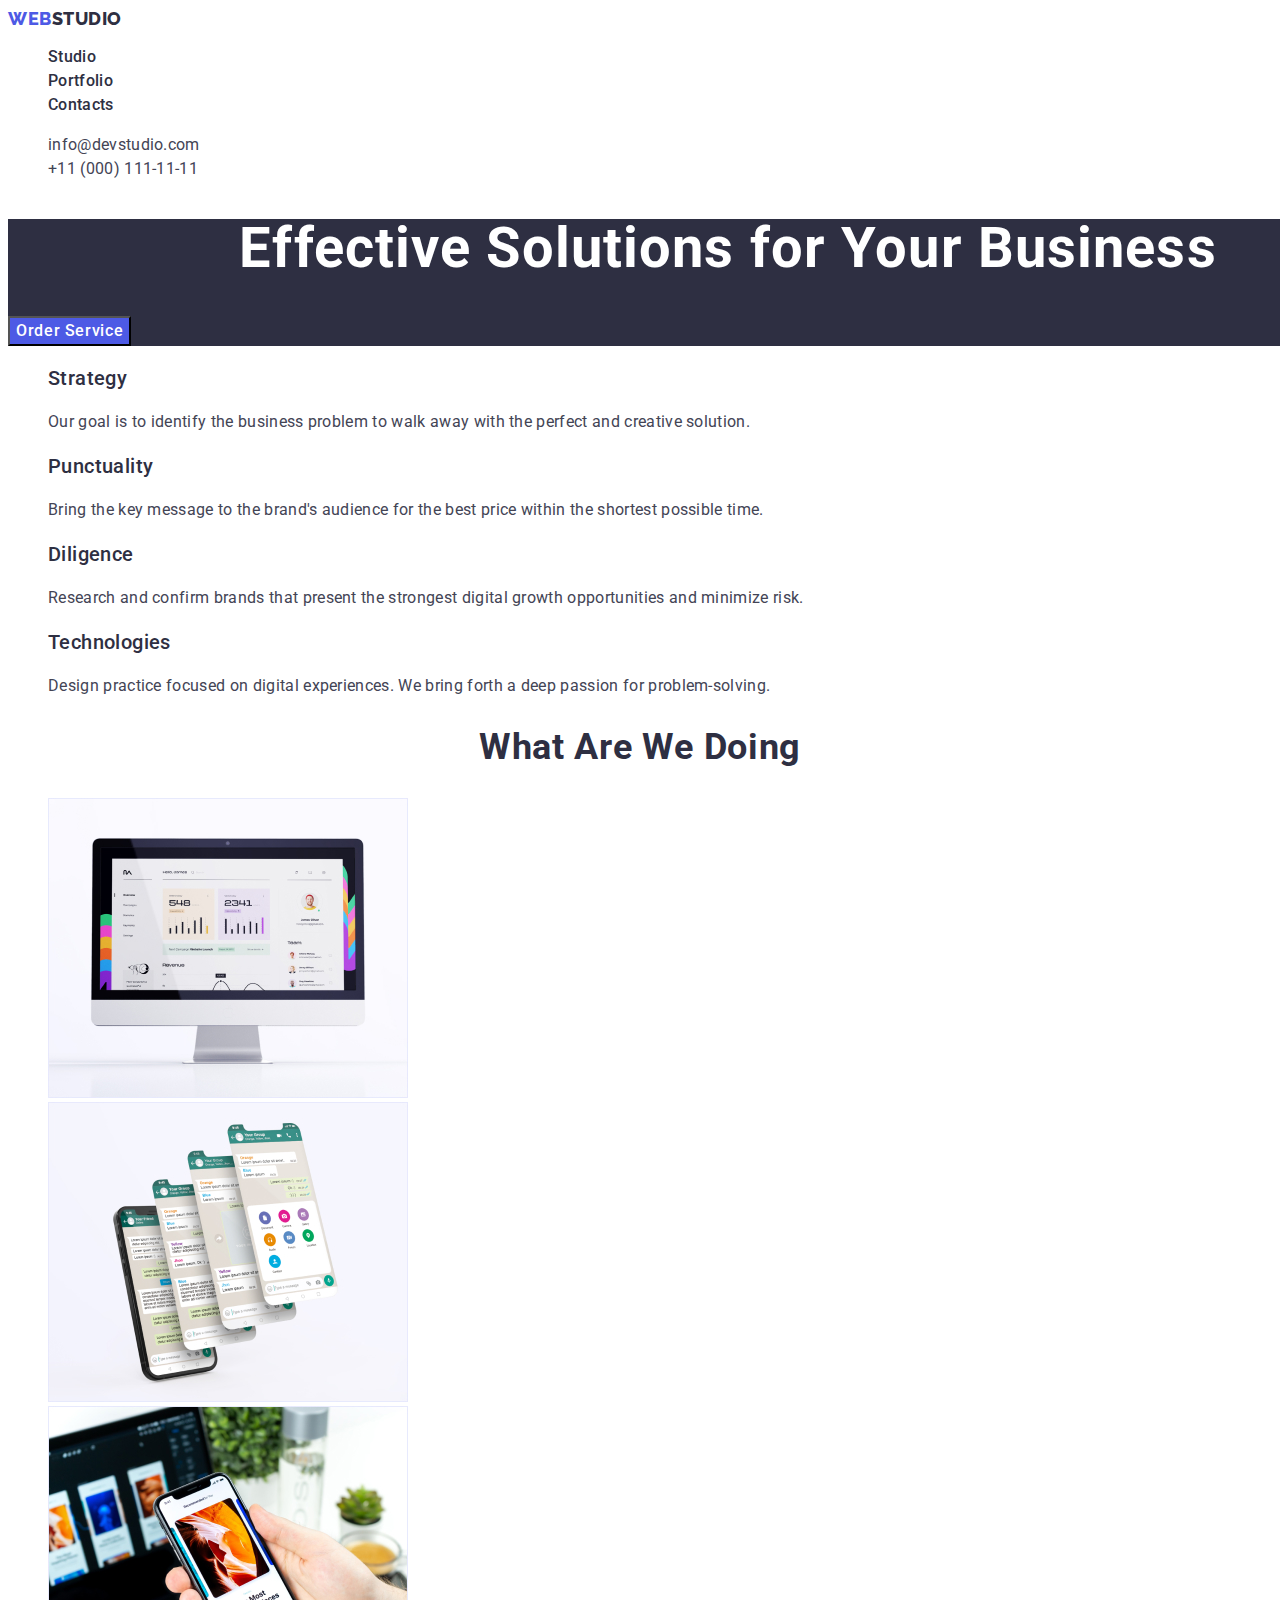
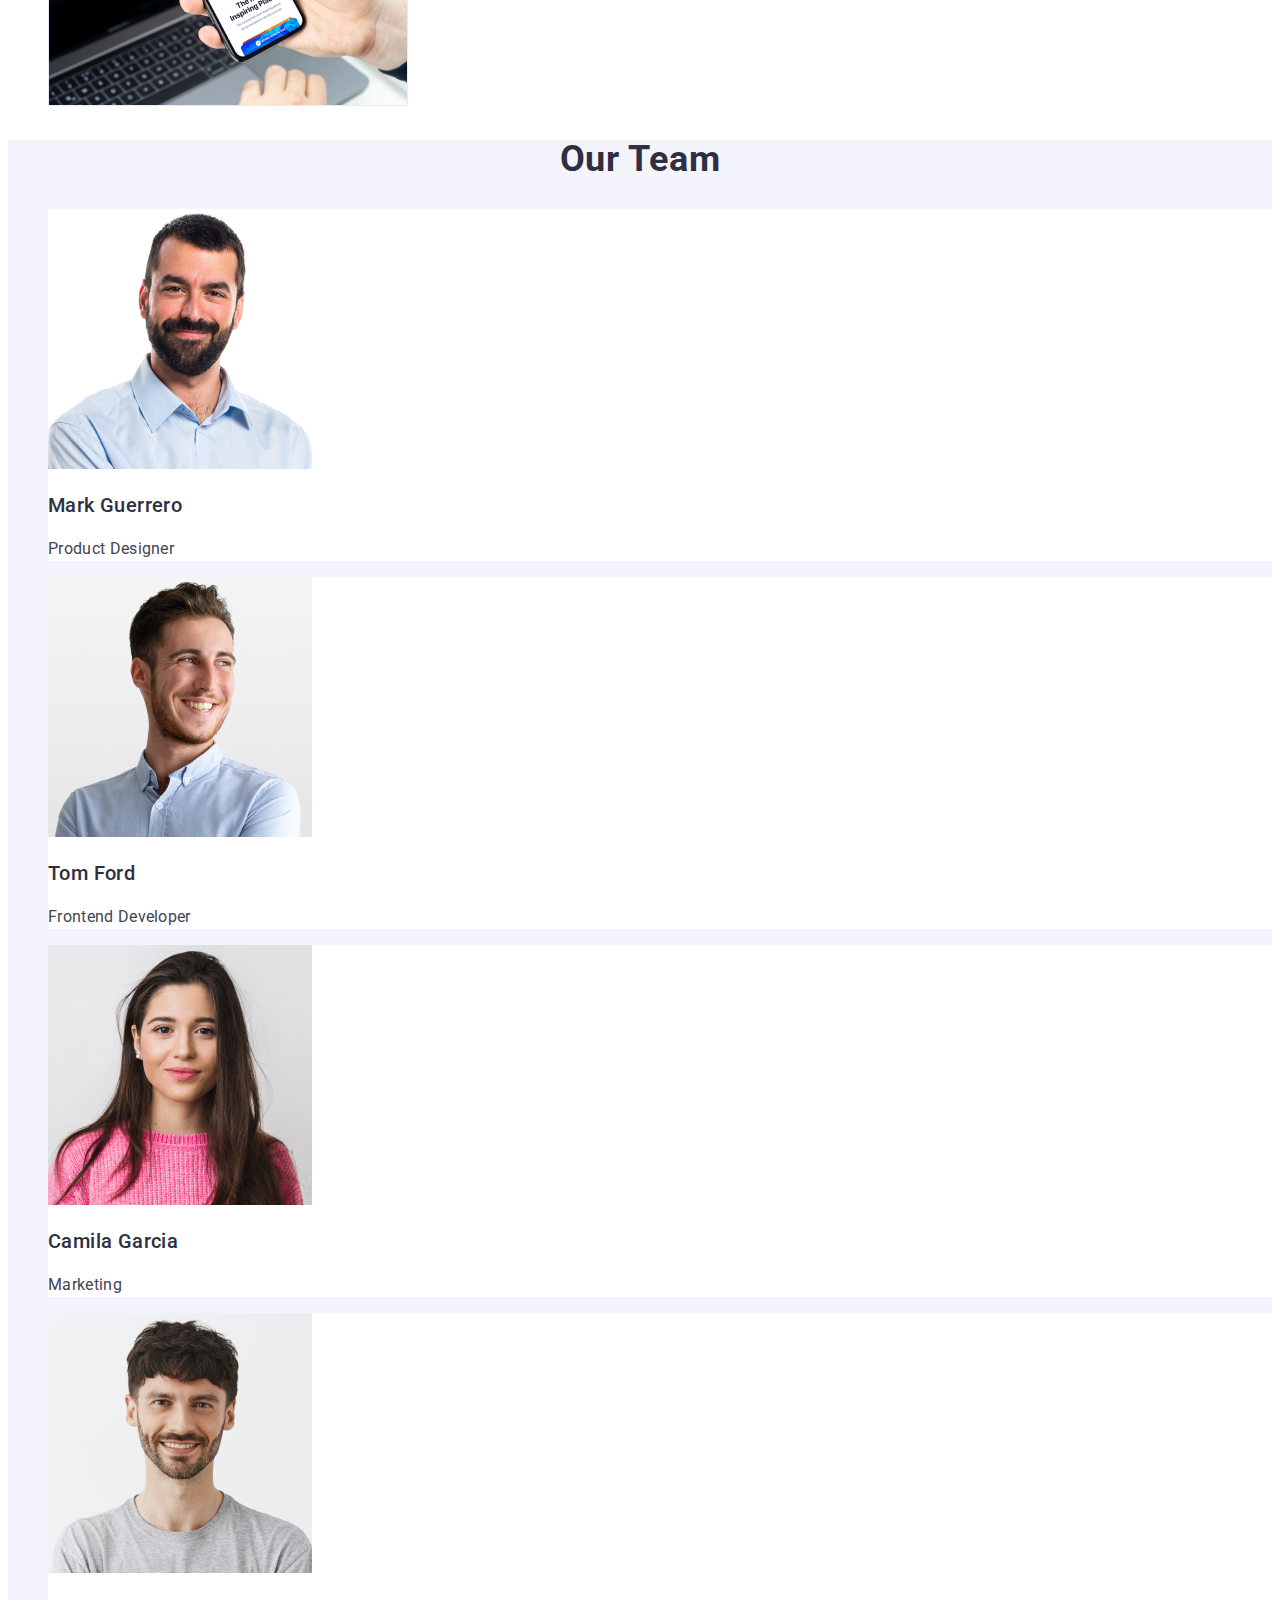
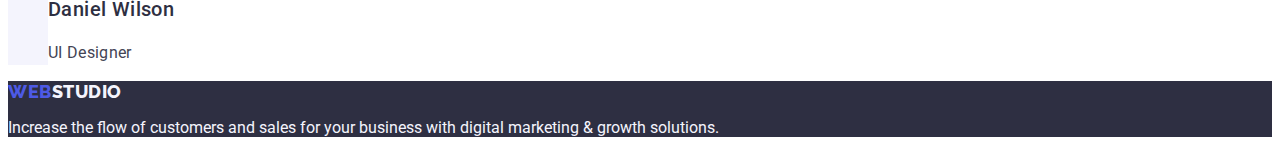
<file: index.html>
<!DOCTYPE html>
<html lang="en">
  <head>
    <meta charset="UTF-8" />
    <meta http-equiv="X-UA-Compatible" content="IE=edge" />
    <meta name="viewport" content="width=device-width, initial-scale=1.0" />
    <title>Document</title>
    <link rel="preconnect" href="https://fonts.googleapis.com" />
    <link rel="preconnect" href="https://fonts.gstatic.com" crossorigin />
    <link
      href="https://fonts.googleapis.com/css2?family=Raleway:wght@800&family=Roboto:wght@400;500;700&display=swap"
      rel="stylesheet"
    />
    <link rel="stylesheet" href="css/styles.css" />
  </head>
  <body>
    <header>
      <!--sektion header-->
      <nav>
        <a href="./index.html" class="logo link"
          >Web<span class="studio">Studio</span></a
        >
        <ul class="site-nav list">
          <li>
            <a href="./index.html" class="link current">Studio</a>
          </li>
          <li>
            <a href="./portfolio.html" class="link current">Portfolio</a>
          </li>
          <li>
            <a href="" class="link current">Contacts</a>
          </li>
        </ul>
      </nav>
      <address class="site-address">
        <ul class="list">
          <li>
            <a href="mailto:info@devstudio.com" class="link"
              >info@devstudio.com</a
            >
          </li>
          <li>
            <a href="tel:+110001111111" class="link">+11 (000) 111-11-11</a>
          </li>
        </ul>
      </address>
    </header>
    <main>
      <!--sektion hero-->
      <section class="hero">
        <h1 class="hero-title">Effective Solutions for Your Business</h1>
        <button type="button" class="button primary">Order Service</button>
      </section>
      <!--section feature(особенности)-->
      <section class="section">
        <h2 hidden class="title">Feature</h2>
        <ul class="list">
          <li>
            <h3 class="section-subject">Strategy</h3>
            <p class="section-text">
              Our goal is to identify the business problem to walk away with the
              perfect and creative solution.
            </p>
          </li>
          <li>
            <h3 class="section-subject">Punctuality</h3>
            <p class="section-text">
              Bring the key message to the brand's audience for the best price
              within the shortest possible time.
            </p>
          </li>
          <li>
            <h3 class="section-subject">Diligence</h3>
            <p class="section-text">
              Research and confirm brands that present the strongest digital
              growth opportunities and minimize risk.
            </p>
          </li>
          <li>
            <h3 class="section-subject">Technologies</h3>
            <p class="section-text">
              Design practice focused on digital experiences. We bring forth a
              deep passion for problem-solving.
            </p>
          </li>
        </ul>
      </section>
      <!--section What are we doing(что мы делаем)-->
      <section class="section">
        <h2 class="title">What are we doing</h2>
        <ul class="list">
          <li>
            <img src="./images/foto1.jpg" width="360" alt="komp" />
          </li>
          <li>
            <img src="./images/foto2.jpg" width="360" alt="tel" />
          </li>
          <li>
            <img src="./images/foto3.jpg" width="360" alt="tel-komp" />
          </li>
        </ul>
      </section>
      <!--sektion Our Team(наша команда)-->
      <section class="section team">
        <h2 class="title">Our Team</h2>
        <ul class="list">
          <li class="section-foto">
            <img src="./images/img1.jpg" width="264" alt="Mark Guerrero" />
            <h3 class="section-subject">Mark Guerrero</h3>
            <p class="section-text">Product Designer</p>
          </li>
          <li class="section-foto">
            <img src="./images/img2.jpg" width="264" alt="Tom Ford" />
            <h3 class="section-subject">Tom Ford</h3>
            <p class="section-text">Frontend Developer</p>
          </li>
          <li class="section-foto">
            <img src="./images/img3.jpg" width="264" alt="Camila Garcia" />
            <h3 class="section-subject">Camila Garcia</h3>
            <p class="section-text">Marketing</p>
          </li>
          <li class="section-foto">
            <img src="./images/img4.jpg" width="264" alt="Daniel Wilson" />
            <h3 class="section-subject">Daniel Wilson</h3>
            <p class="section-text">UI Designer</p>
          </li>
        </ul>
      </section>
    </main>
    <!--section footer-->
    <footer class="footer">
      <a href="./index.html" class="logo link"
        >Web<span class="footer-logo">Studio</span></a
      >
      <p class="footer-text">
        Increase the flow of customers and sales for your business with digital
        marketing & growth solutions.
      </p>
    </footer>
  </body>
</html>
</file>
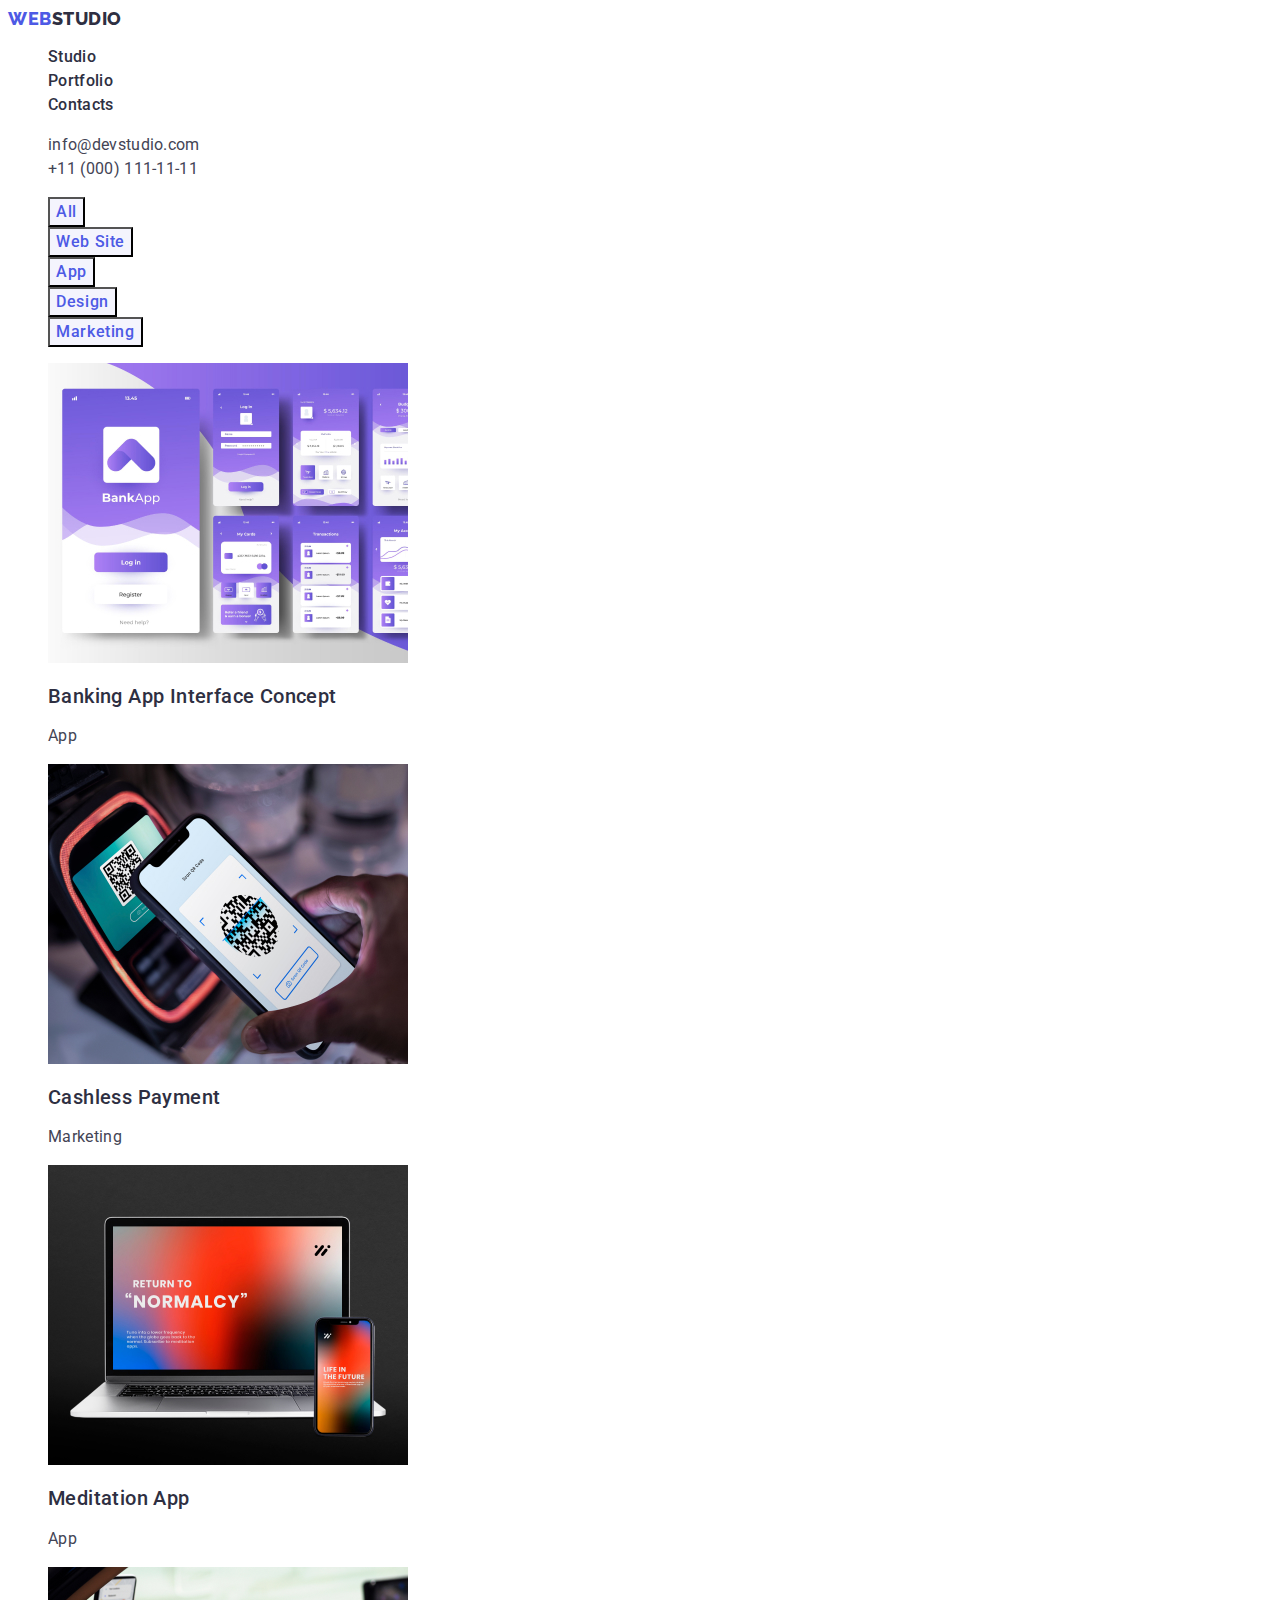
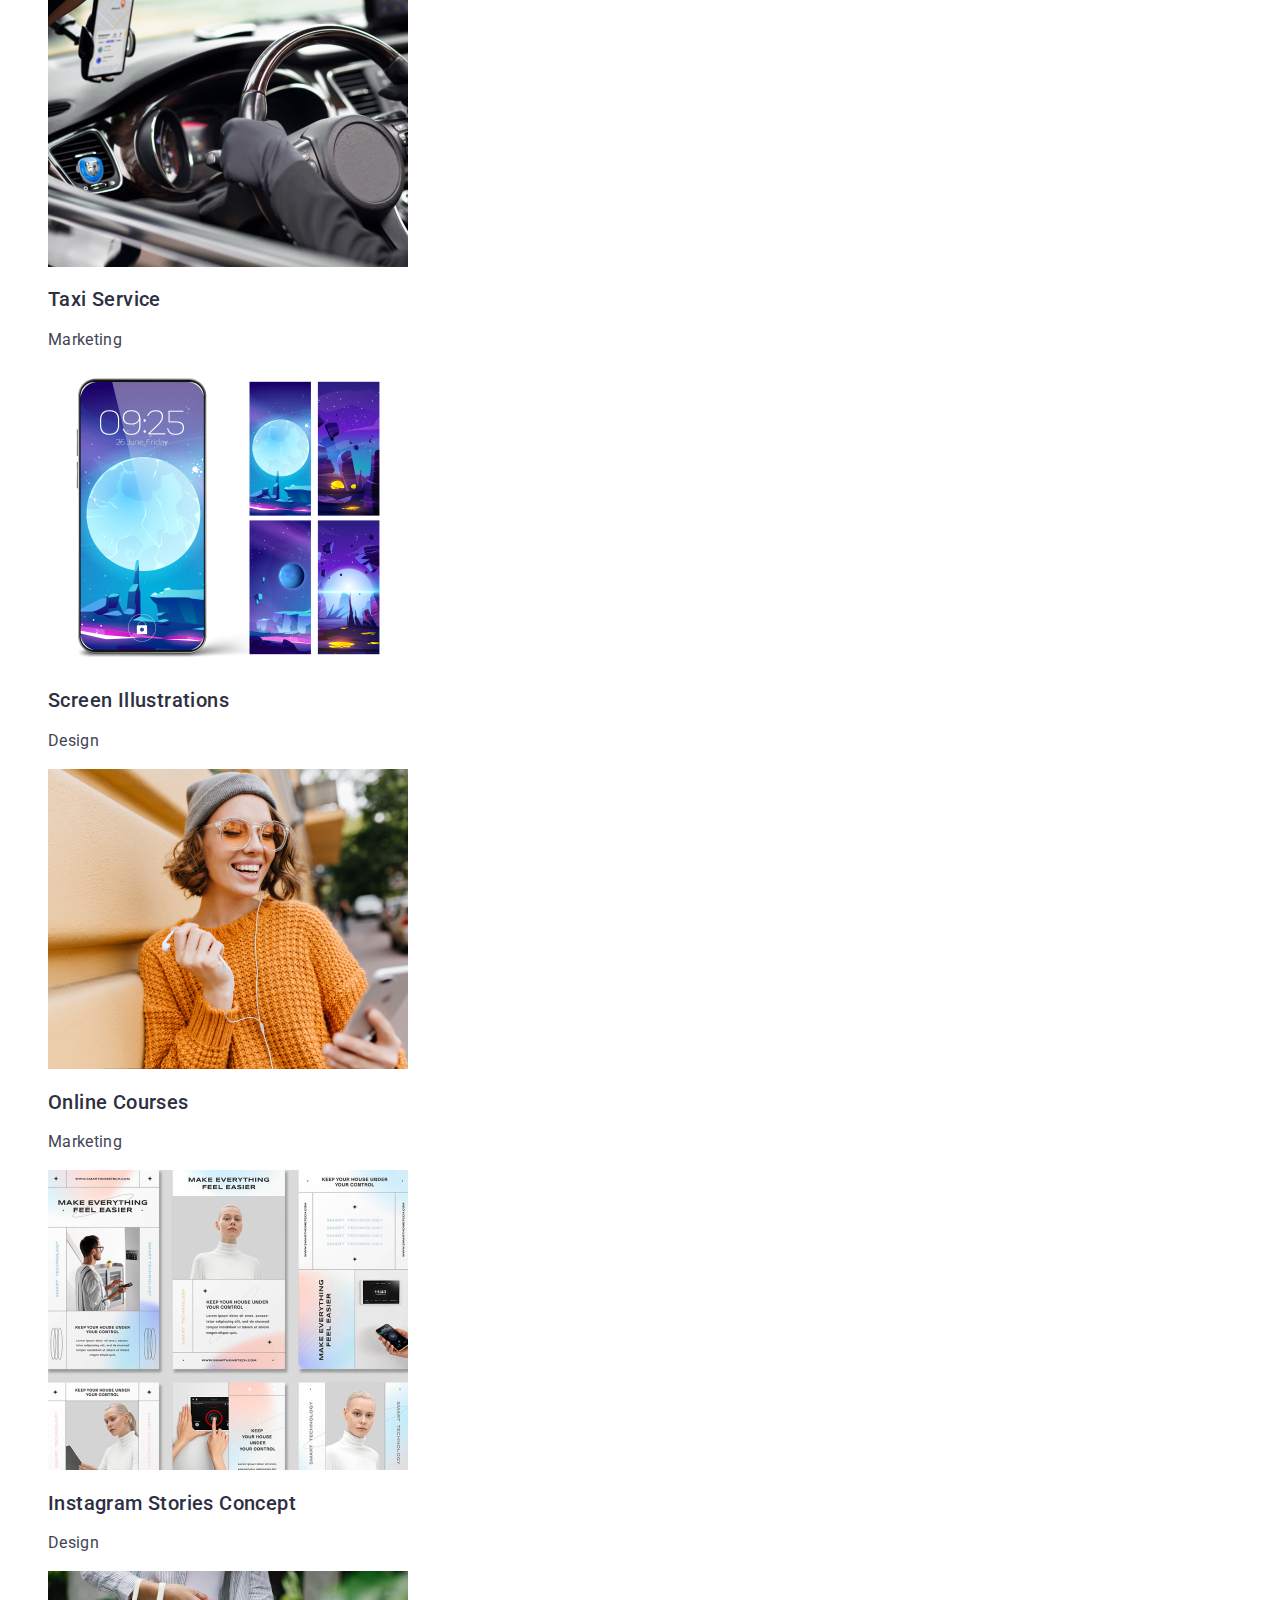
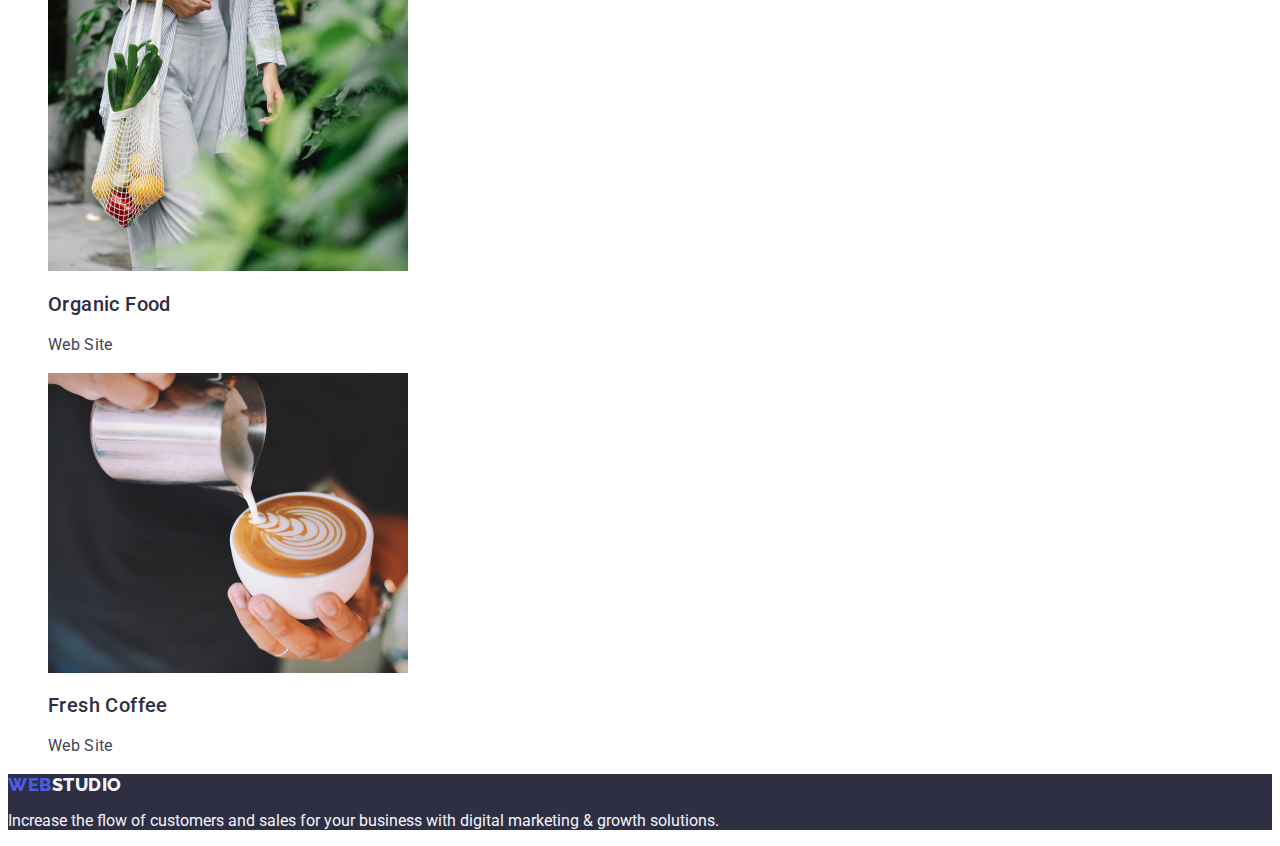
<file: portfolio.html>
<!DOCTYPE html>
<html lang="en">
  <head>
    <meta charset="UTF-8" />
    <meta http-equiv="X-UA-Compatible" content="IE=edge" />
    <meta name="viewport" content="width=device-width, initial-scale=1.0" />
    <title>Document</title>
    <link rel="preconnect" href="https://fonts.googleapis.com" />
    <link rel="preconnect" href="https://fonts.gstatic.com" crossorigin />
    <link
      href="https://fonts.googleapis.com/css2?family=Raleway:wght@800&family=Roboto:wght@400;500;700&display=swap"
      rel="stylesheet"
    />
    <link rel="stylesheet" href="css/styles.css" />
  </head>
  <body>
    <!--sektion header-->
    <header>
      <nav>
        <a href="./index.html" class="logo link"
          >Web<span class="studio">Studio</span></a
        >
        <ul class="site-nav list">
          <li>
            <a href="./index.html" class="link current">Studio</a>
          </li>
          <li>
            <a href="./portfolio.html" class="link current">Portfolio</a>
          </li>
          <li>
            <a href="" class="link current">Contacts</a>
          </li>
        </ul>
      </nav>
      <address class="site-address">
        <ul class="list">
          <li>
            <a href="mailto:info@devstudio.com" class="link"
              >info@devstudio.com</a
            >
          </li>
          <li>
            <a href="tel:+110001111111" class="link">+11 (000) 111-11-11</a>
          </li>
        </ul>
      </address>
    </header>
    <main>
      <section>
        <h1 hidden>Portfolio</h1>
        <!-- sektion portfolio -->

        <ul class="list">
          <li><button type="button" class="port-button">All</button></li>
          <li><button type="button" class="port-button">Web Site</button></li>
          <li><button type="button" class="port-button">App</button></li>
          <li><button type="button" class="port-button">Design</button></li>
          <li><button type="button" class="port-button">Marketing</button></li>
        </ul>
        <ul class="list">
          <li>
            <a class="link">
              <img
                src="./images/portfolio1.jpg"
                alt="Banking App Interface Concept"
              />
              <h2 class="project">Banking App Interface Concept</h2>
              <p class="desk">App</p>
            </a>
          </li>
          <li>
            <a class="link">
              <img src="./images/portfolio2.jpg" alt="Cashless Payment" />
              <h2 class="project">Cashless Payment</h2>
              <p class="desk">Marketing</p>
            </a>
          </li>
          <li>
            <a class="link">
              <img src="./images/portfolio3.jpg" alt="Meditation App" />
              <h2 class="project">Meditation App</h2>
              <p class="desk">App</p>
            </a>
          </li>
          <li>
            <a class="link">
              <img src="./images/portfolio4.jpg" alt="Taxi Service" />
              <h2 class="project">Taxi Service</h2>
              <p class="desk">Marketing</p>
            </a>
          </li>
          <li>
            <a class="link">
              <img src="./images/portfolio5.jpg" alt="Illustrations" />
              <h2 class="project">Screen Illustrations</h2>
              <p class="desk">Design</p>
            </a>
          </li>
          <li>
            <a class="link">
              <img src="./images/portfolio6.jpg" alt="Online Courses" />
              <h2 class="project">Online Courses</h2>
              <p class="desk">Marketing</p>
            </a>
          </li>
          <li>
            <a class="link">
              <img
                src="./images/portfolio7.jpg"
                alt="Instagram Stories Concept"
              />
              <h2 class="project">Instagram Stories Concept</h2>
              <p class="desk">Design</p>
            </a>
          </li>
          <li>
            <a class="link">
              <img src="./images/portfolio8.jpg" alt="Organic Food" />
              <h2 class="project">Organic Food</h2>
              <p class="desk">Web Site</p>
            </a>
          </li>
          <li>
            <a class="link">
              <img src="./images/portfolio9.jpg" alt="Fresh Coffee" />
              <h2 class="project">Fresh Coffee</h2>
              <p class="desk">Web Site</p>
            </a>
          </li>
        </ul>
      </section>
    </main>

    <!--section footer-->
    <footer class="footer">
      <a href="./index.html" class="logo link"
        >Web<span class="footer-logo">Studio</span></a
      >
      <p class="footer-text">
        Increase the flow of customers and sales for your business with digital
        marketing & growth solutions.
      </p>
    </footer>
  </body>
</html>
</file>
<file: css/styles.css>
/* цвет всех h #2e2f42 */
/* section nav logo Studio
ссылки Studio Portfolio 
Contacts  #2e2f42  */
/* section nav ссылки mail tel
#434455 */
/* основной текст #434455  */
/* section hero h1 button text #fffff
button background #4d5ae5  */
/* sektion Our Team background
#f4f4fd */
/* footer logo "Web #4d5ae5
Studio #f4f4fd background #2e2f42 */
:root {
  --primary-text-color: rgba(67, 68, 85, 1);
  --title-text-color: rgba(46, 47, 66, 1);
  --accent-color: rgba(77, 90, 229, 1);
  --primary-white-color: rgba(255, 255, 255, 1);
  --accent-ocean-color: rgba(64, 75, 191, 1);
  --accent-cloud-color: rgba(244, 244, 253, 1);

  --color-iris: rgba(77, 90, 229, 1);
  --color-ocean: rgba(64, 75, 191, 1);
  --color-navy-blue: rgba(46, 47, 66, 1);
  --color-green: rgba(49, 208, 170, 1);
  --color-slate: rgba(67, 68, 85, 1);
  --color-light-slate: rgba(142, 143, 153, 1);
  --color-cornflower: rgba(231, 233, 252, 1);
  --color-cloud: rgba(244, 244, 253, 1);
  --color-navy-blue-modal: rgba(46, 47, 66, 0.4);
  --color-grey: rgba(46, 47, 66, 0.7);
  --color-white: rgba(255, 255, 255, 1);
  --color-dairy: rgba(252, 252, 252, 1);
}
/* страница studio */
/* sektion header */
body {
  color: var(--primary-text-color);
  background-color: var(--primary-white-color);
  font-family: "Roboto", sans-serif;
}

.button.primary:hover,
.button.primary:focus {
  background-color: var(--accent-ocean-color);
}
.button.primary {
  color: var(--primary-white-color);
  background-color: var(--accent-color);
  font-family: "Roboto", sans-serif;
  font-weight: 500;
  font-size: 16px;
  line-height: 1.5;
  letter-spacing: 0.04em;
  cursor: pointer;
}
/*  site-nav */
.list {
  list-style: none;
}

.link {
  text-decoration: none;
}

.logo {
  font-family: "Raleway", sans-serif;
  line-height: 1.17;
  text-transform: uppercase;
  color: var(--accent-color);
  font-weight: 800;
  font-size: 18px;
  letter-spacing: 0.03em;
}

.logo .studio {
  color: var(--title-text-color);
}
.logo .studio:hover,
.logo .studio:focus {
  color: var(--title-text-color);
}
.site-address {
  font-style: normal;
}
.site-address .link {
  color: var(--primary-text-color);
  line-height: 1.5;
  letter-spacing: 0.02em;
}
.site-nav .link {
  font-size: 16px;
  font-weight: 500;
  line-height: 1.5;
  letter-spacing: 0.02em;
  color: var(--title-text-color);
}
.site-nav .link:hover,
.site-address .link:hover {
  color: var(--accent-ocean-color);
}

.site-nav .link:focus,
.site-address .link:focus {
  color: var(--accent-ocean-color);
}

/* sektion hero */
.hero {
  background-color: var(--title-text-color);
  width: 1440px;
}

.hero-title {
  color: var(--primary-white-color);
  font-size: 56px;
  line-height: 1.07;
  text-align: center;
  letter-spacing: 0.02em;
}

/* sektion feature */
.section .title {
  font-size: 36px;
  line-height: 1.11;
  text-align: center;
  letter-spacing: 0.02em;
  text-transform: capitalize;
  color: var(--title-text-color);
}

.section-subject {
  color: var(--title-text-color);
  font-weight: 500;
  font-size: 20px;
  line-height: 1.2;
  letter-spacing: 0.02em;
}
.section-text {
  line-height: 1.5;
  letter-spacing: 0.02em;
}

/* section What are we doing(что мы делаем) */

/* sektion Our Team(наша команда) */
.team {
  background-color: var(--accent-cloud-color);
}
.section-foto {
  background-color: var(--primary-white-color);
}

.team-subject {
  color: var(--title-text-color);
  font-weight: 500;
  font-size: 20px;
  line-height: 1.2;
  letter-spacing: 0.02em;
}
.team-text {
  color: var(--primary-text-color);
  line-height: 1.5;
  letter-spacing: 0.02em;
}

/* sektion footer */
footer {
  background-color: var(--title-text-color);
}
.footer-logo,
.footer-text {
  color: var(--accent-cloud-color);
}

/* страница portfolio */
.port-button {
  color: var(--accent-color);
  background-color: var(--accent-cloud-color);
  font-family: "Roboto", sans-serif;
  font-weight: 500;
  font-size: 16px;
  line-height: 1.5;
  letter-spacing: 0.04em;
  cursor: pointer;
}
.port-button:hover,
.port-button:focus {
  color: var(--primary-white-color);
  background-color: var(--accent-ocean-color);
}
.link .project {
  font-family: "Roboto", sans-serif;
  font-weight: 500;
  font-size: 20px;
  line-height: 1.2;
  letter-spacing: 0.02em;
  text-align: left;
  color: var(--title-text-color);
  vertical-align: top;
}

.link .desk {
  font-family: "Roboto", sans-serif;
  font-size: 16px;
  line-height: 1.5;
  letter-spacing: 0.02em;
  color: var(--primary-text-color);
}
</file>
